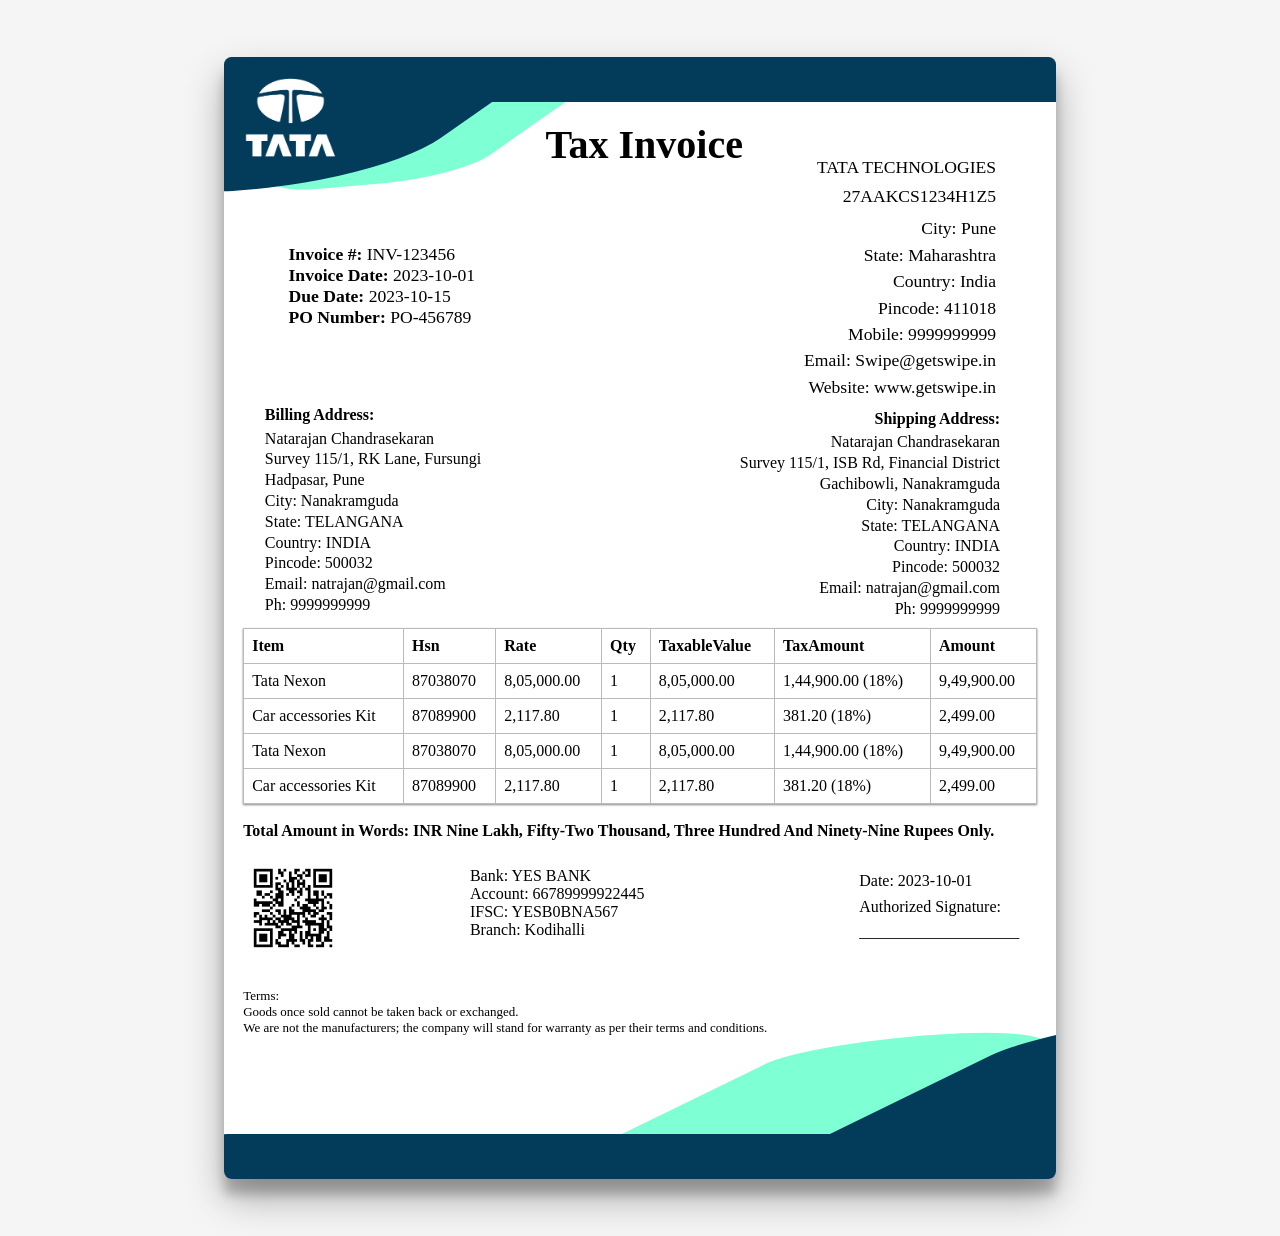
<file: submitted assignments/Kalpana_Waghmare_Invoice/index.html>
<!DOCTYPE html>
<html lang="en">
<head>
  <meta charset="UTF-8">
  <meta name="viewport" content="width=device-width, initial-scale=1.0">
  <title>Invoice Design </title>
  <link rel="stylesheet" href="./css/style.css">
</head>
<body>

  <invoice-component>
    <!-- <div class="invoice-header-logo">
      <img src="./img/tata.jpeg" alt="Logo" />
    </div> -->
  </invoice-component>

  <script src="./js/invoice.js"></script>
</body>
</html>
</file>
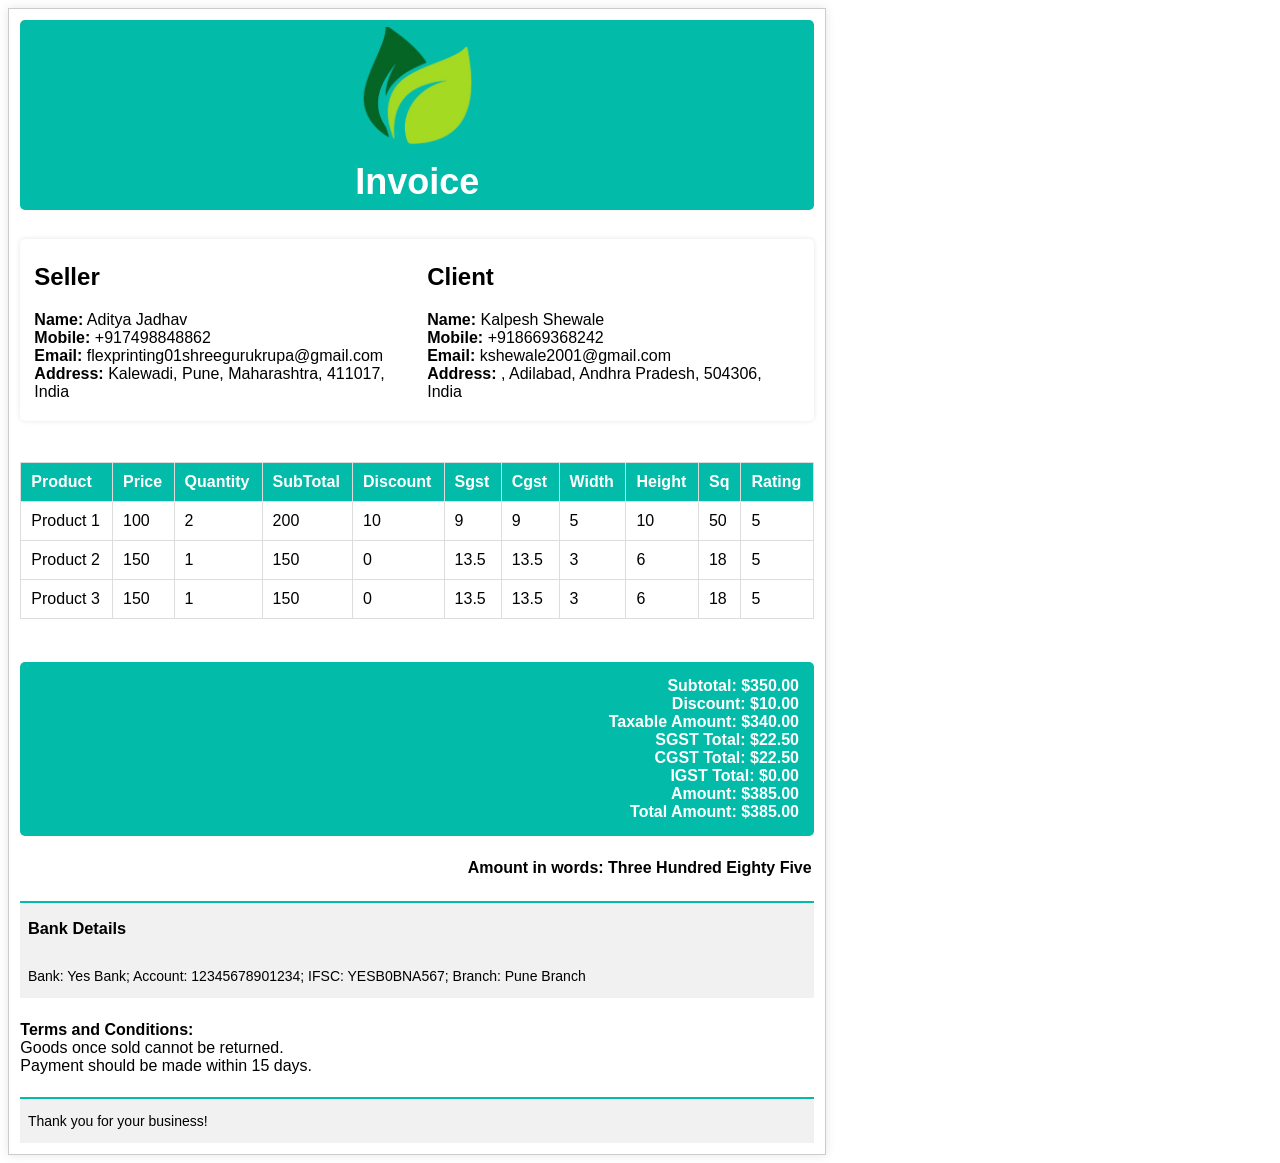
<file: submitted assignments/Mahesh_Bhosle_01/index.html>
<!DOCTYPE html>
<html lang="en">

<head>
    <meta charset="UTF-8">
    <meta name="viewport" content="width=device-width, initial-scale=1.0">
    <title>Document</title>
</head>

<body>
    
        <invoice-component 
        config='{
            "containerClass": "invoice-container",
        "headerClass": "invoice-header",
        "logoClass": "invoice-logo",
        "titleClass": "invoice-title",
        "detailsClass": "invoice-details",
        "sellerInfoClass": "seller-info",
        "clientInfoClass": "client-info",
        "itemsClass": "invoice-items",
        "tableClass": "invoice-table",
        "totalSectionClass": "total-section",
        "footerClass": "invoice-footer",
        "amountInWordsClass": "amount-in-words",
        "footerTextClass": "invoice-footer-text"
        }'
          
            data='{
                "logo": "./invoice-logo-2.png",
                "logoAlt": "Invoice Logo",
                "party": {
                    "name": "Aditya Jadhav",
                    "mobile": "+917498848862",
                    "email": "flexprinting01shreegurukrupa@gmail.com",
                    "address": {
                        "location": "Kalewadi",
                        "city": "Pune",
                        "state": "Maharashtra",
                        "country": "India",
                        "pincode": "411017"
                    }
                },
                "company": {
                    "name": "Kalpesh Shewale",
                    "mobile": "+918669368242",
                    "email": "kshewale2001@gmail.com",
                    "address": {
                        "city": "Adilabad",
                        "state": "Andhra Pradesh",
                        "country": "India",
                        "pincode": "504306"
                    }
                },
                "invoiceNumber": "IN00000659",
                "invoiceDate": "Sep 4, 2024",
                "items": [
                    { 
                        "name": "Product 1", 
                        "price": 100, 
                        "quantity": 2, 
                        "subTotal": 200, 
                        "discount": 10, 
                        "sgst": 9, 
                        "cgst": 9, 
                        "width": 5, 
                        "height": 10, 
                        "sq": 50 ,
                        "rating":5

                    },
                    { 
                        "name": "Product 2", 
                        "price": 150, 
                        "quantity": 1, 
                        "subTotal": 150, 
                        "discount": 0, 
                        "sgst": 13.5, 
                        "cgst": 13.5, 
                        "width": 3, 
                        "height": 6, 
                        "sq": 18 ,
                        "rating":5
                        
                    },
                    { 
                        "name": "Product 3", 
                        "price": 150, 
                        "quantity": 1, 
                        "subTotal": 150, 
                        "discount": 0, 
                        "sgst": 13.5, 
                        "cgst": 13.5, 
                        "width": 3, 
                        "height": 6, 
                        "sq": 18 ,
                        "rating":5
                        
                    }
                ],
                "subTotal": 350,
                "discount": 10,
                "taxableAmount": 340,
                "sgstTotal": 22.5,
                "cgstTotal": 22.5,
                "amount": 385,
                "totalAmount": 385,
                "amountInWords": "Three Hundred Eighty Five",
                "bankDetails": {
                    "bank": "Yes Bank",
                    "account": "12345678901234",
                    "ifsc": "YESB0BNA567",
                    "branch": "Pune Branch"
                },
                "terms": [
                    "Goods once sold cannot be returned.",
                    "Payment should be made within 15 days."
                ]
            }'>
        </invoice-component>
  
</body>
<script src="./script.js"></script>

</html>
</file>
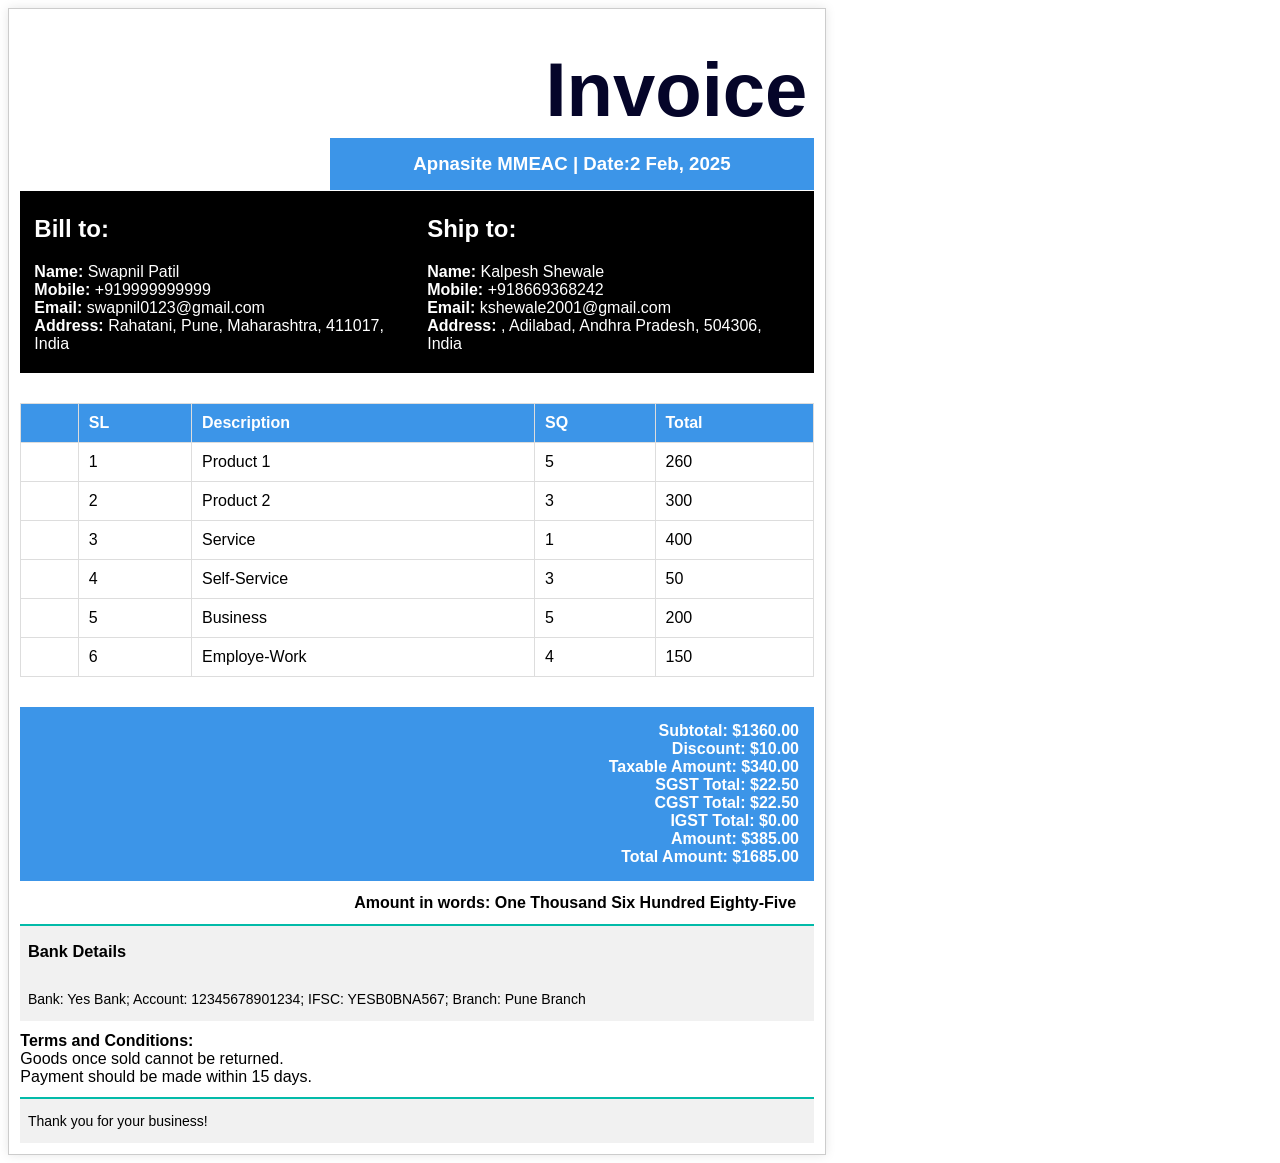
<file: submitted assignments/Swapnil_Patil_invoice/index.html>
<!DOCTYPE html>
<html lang="en">

<head>
    <meta charset="UTF-8">
    <meta name="viewport" content="width=device-width, initial-scale=1.0">
    <title>Invoice</title>
</head>

<body>
    
        <invoice-component 
        config='{
            "containerClass": "invoice-container",
        "headerClass": "invoice-header",
        "logoClass": "invoice-logo",
        "titleClass": "invoice-title",
        "dateClass" : "date-title",
        "detailsClass": "invoice-details",
        "sellerInfoClass": "seller-info",
        "clientInfoClass": "client-info",
        "itemsClass": "invoice-items",
        "tableClass": "invoice-table",
        "totalSectionClass": "total-section",
        "footerClass": "invoice-footer",
        "amountInWordsClass": "amount-in-words",
        "footerTextClass": "invoice-footer-text"
        }'
          
            data='{
                "logo": "./invoice-logo-2.png",
                "logoAlt": "Invoice Logo",
                "party": {
                    "name": "Swapnil Patil",
                    "mobile": "+919999999999",
                    "email": "swapnil0123@gmail.com",
                    "address": {
                        "location": "Rahatani",
                        "city": "Pune",
                        "state": "Maharashtra",
                        "country": "India",
                        "pincode": "411017"
                    }
                },
                "company": {
                    "name": "Kalpesh Shewale",
                    "mobile": "+918669368242",
                    "email": "kshewale2001@gmail.com",
                    "address": {
                        "city": "Adilabad",
                        "state": "Andhra Pradesh",
                        "country": "India",
                        "pincode": "504306"
                    }
                },
                "invoiceNumber": "IN00000659",
                "invoiceDate": "Sep 4, 2024",
                "items": [
                    { 
                        "SL": "1", 
                        "Description":"Product 1 ", 
                        "SQ": 5, 
                        "Total": 260 
                    
                    },
                    { 
                        "SL": "2", 
                        "Description": "Product 2 ", 
                        "SQ": 3, 
                        "Total": 300 
                        
                        
                    },
                    { 
                        "SL": "3", 
                        "Description": "Service", 
                        "SQ": 1, 
                        "Total": 400
                      
                    },

                    { 
                        "SL": "4", 
                        "Description": "Self-Service", 
                        "SQ": 3, 
                        "Total": 50
                      
                    },

                    { 
                        "SL": "5", 
                        "Description": "Business", 
                        "SQ": 5, 
                        "Total": 200
                      
                    },

                    { 
                        "SL": "6", 
                        "Description": "Employe-Work", 
                        "SQ": 4, 
                        "Total": 150
                      
                    }

                    

                ],
                "subTotal": 1360,
                "discount": 10,
                "taxableAmount": 340,
                "sgstTotal": 22.5,
                "cgstTotal": 22.5,
                "amount": 385,
                "totalAmount": 1685,
                "amountInWords": "One Thousand Six Hundred Eighty-Five",
                "bankDetails": {
                    "bank": "Yes Bank",
                    "account": "12345678901234",
                    "ifsc": "YESB0BNA567",
                    "branch": "Pune Branch"
                },
                "terms": [
                    "Goods once sold cannot be returned.",
                    "Payment should be made within 15 days."
                ]
            }'>
        </invoice-component>
  
</body>
<script src="./script.js"></script>

</html>
</file>
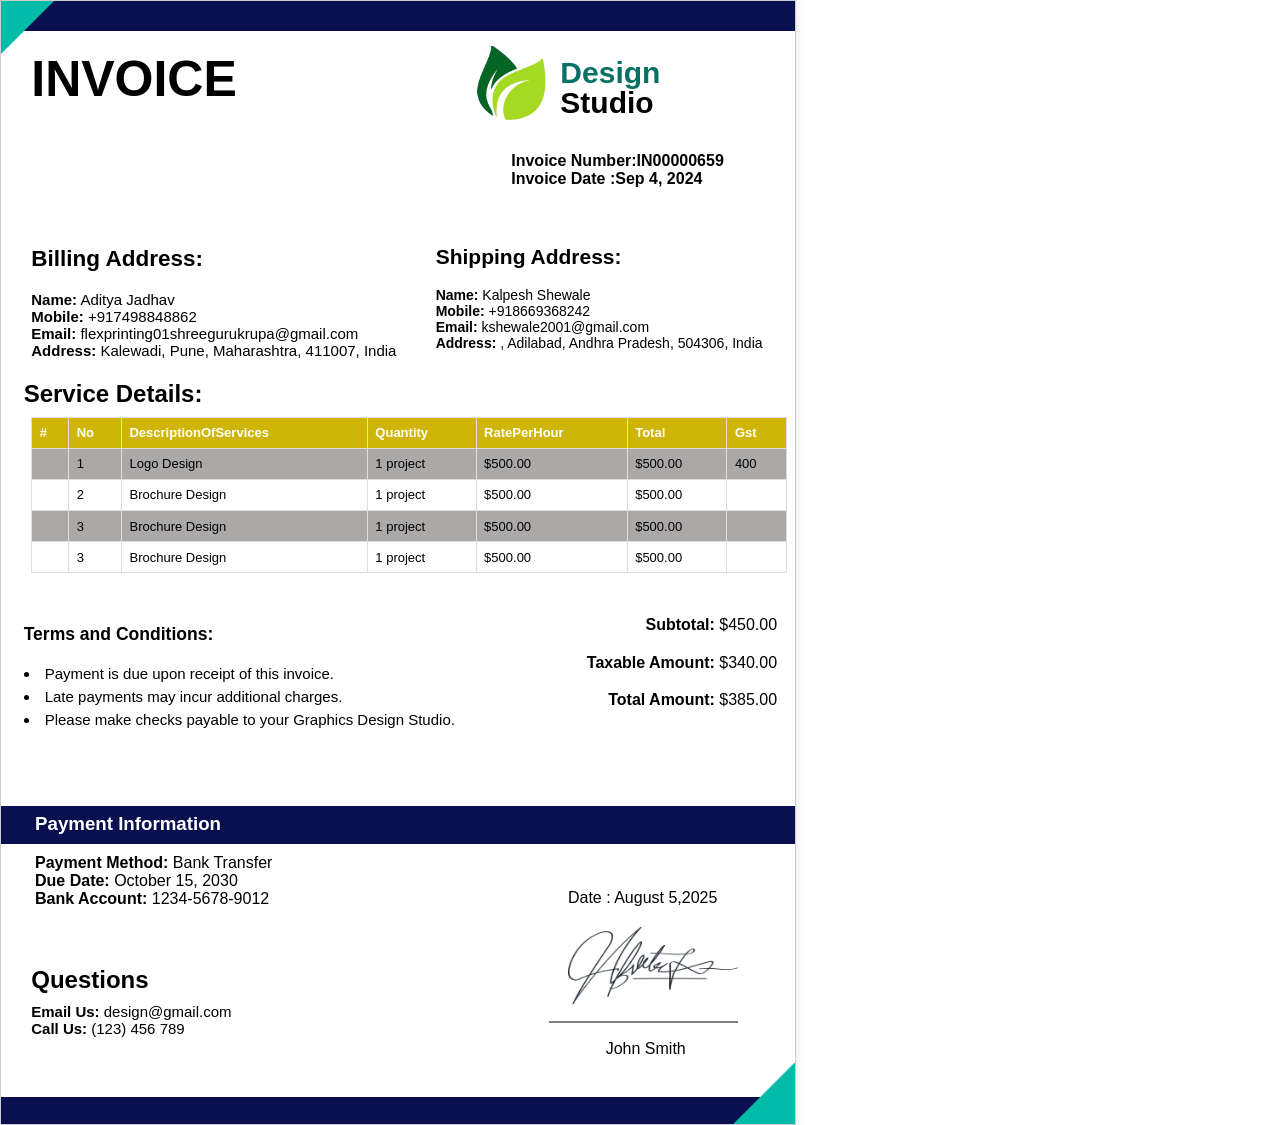
<file: submitted assignments/Vishakha_Deshmukh/index.html>
<!DOCTYPE html>
<html lang="en">

<head>
    <meta charset="UTF-8">
    <meta name="viewport" content="width=device-width, initial-scale=1.0">
    <title>Document</title>
</head>

<body>
    
    
    <invoice-component 
    config='{
        "containerClass": "invoice-container",
        "headerClass": "invoice-header",
        "logoClass": "invoice-logo",
        "titleClass": "invoice-title",
        "detailsClass": "invoice-details",
        "sellerInfoClass": "seller-info",
        "serviceClass": "service-info",
        "itemsClass": "invoice-items",
        "tableClass": "invoice-table",
        "totalSectionClass": "total-section",
        "footerClass": "invoice-footer",
        "amountInWordsClass": "amount-in-words",
        "footerTextClass": "invoice-footer-text",
        "invoiceClass":"invoice-no ",
        "dateClass":"date",
        "signatureClass":"signature",
        "signClass":"sign-logo",
      
    }'
  
    data='{
        "logo": "./invoice-logo-2.png",
        "logoAlt": "Invoice Logo",
        "party": {
            "name": "Aditya Jadhav",
            "mobile": "+917498848862",
            "email": "flexprinting01shreegurukrupa@gmail.com",
            "address": {
                "location": "Kalewadi",
                "city": "Pune",
                "state": "Maharashtra",
                "country": "India",
                "pincode": "411007"
            }
        },
        "company": {
            "name": "Kalpesh Shewale",
            "mobile": "+918669368242",
            "email": "kshewale2001@gmail.com",
            "address": {
                "city": "Adilabad",
                "state": "Andhra Pradesh",
                "country": "India",
                "pincode": "504306"
            }
        },
        "email":"design@gmail.com",
        "no":"(123) 456 789",
        "date":"Date : August 5,2025",
        "signature":"John Smith",
        "sign":"./sign-logo.jpg",
        "signAlt":"Signature",

        "invoiceNumber": "Invoice Number:IN00000659",
        "invoiceDate": "Invoice Date :Sep 4, 2024",
        "items": [
            { 
                "no": "1", 
                "descriptionOfServices": "Logo Design",
                "quantity": "1 project",
                "ratePerHour": "$500.00",
                "total": "$500.00",
                "gst":"400"
            },
            { 
                "no": "2", 
                "descriptionOfServices": "Brochure Design",
                "quantity": "1 project",
                "ratePerHour": "$500.00",
                "total": "$500.00"
            }, { 
                "no": "3", 
                "descriptionOfServices": "Brochure Design",
                "quantity": "1 project",
                "ratePerHour": "$500.00",
                "total": "$500.00"
            },{ 
                "no": "3", 
                "descriptionOfServices": "Brochure Design",
                "quantity": "1 project",
                "ratePerHour": "$500.00",
                "total": "$500.00"
            }
            
        ],
        "subTotal": 450,
        "discount": 10,
        "taxableAmount": 340,
        "sgstTotal": 22.5,
        "cgstTotal": 22.5,
        "amount": 385,
        "totalAmount": 385,
        "amountInWords": "Three Hundred Eighty Five",
        "bankDetails": {
            "paymentMethod": "Bank Transfer",
            "dueDate": "October 15, 2030",
            "bankAccount": "1234-5678-9012"
        },
        "terms": [
            "Payment is due upon receipt of this invoice.",
            "Late payments may incur additional charges.",
            "Please make checks payable to your Graphics Design Studio."
        ]
    }'>
</invoice-component>

  
</body>
<script src="./script.js"></script>

</html>
</file>
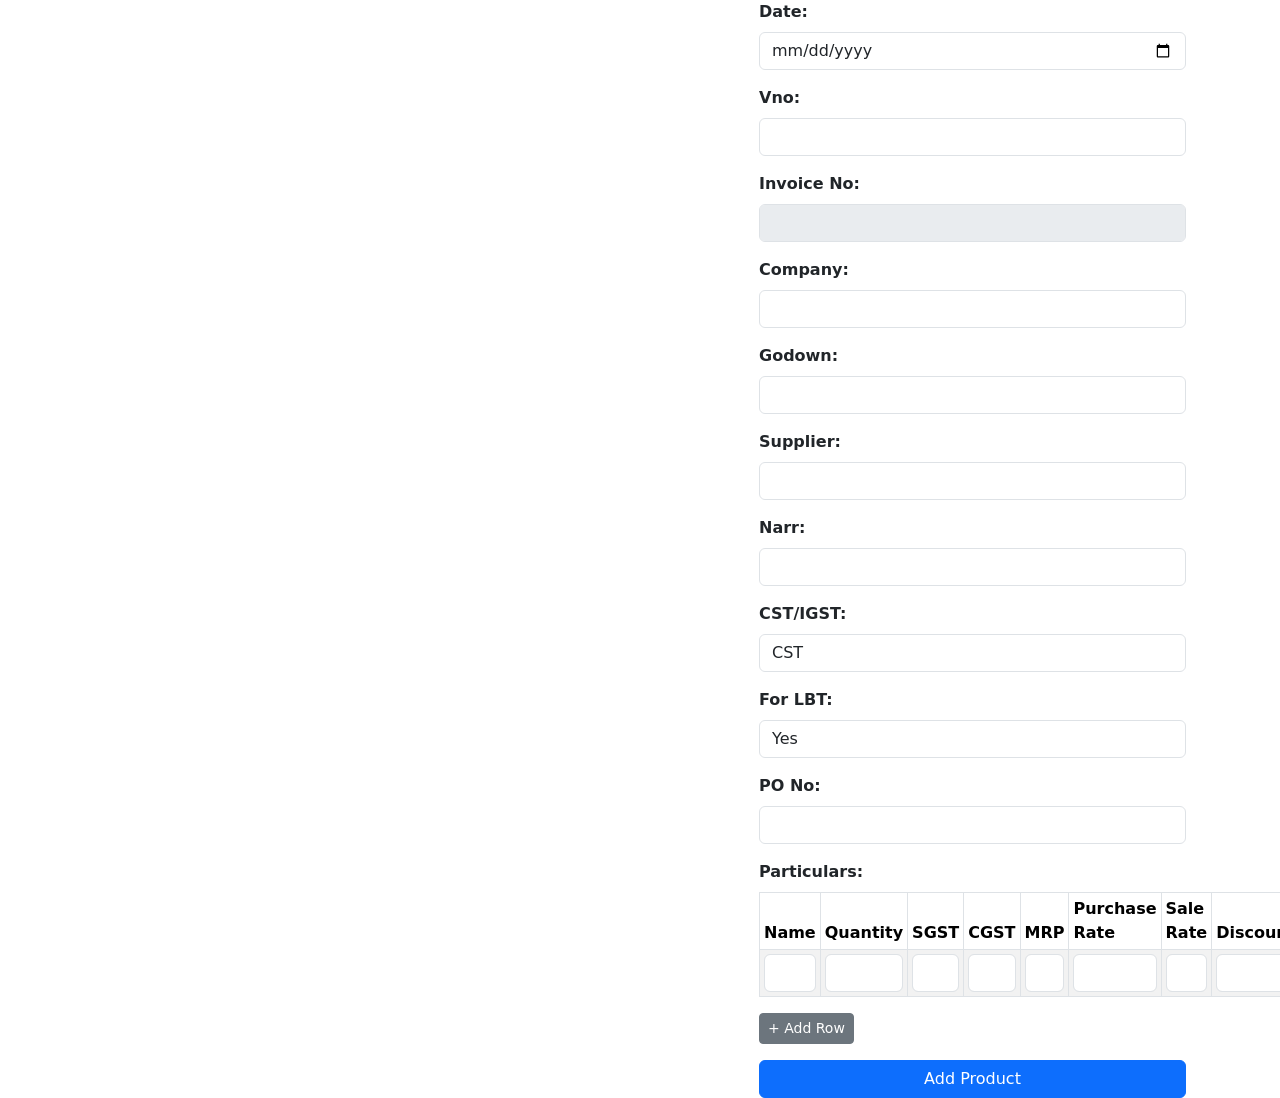
<file: SubmittedAssignments/Sanjeevanee_balure_03/index.html>
<!DOCTYPE html>
<html lang="en">

<head>
  <meta charset="UTF-8">
  <meta name="viewport" content="width=device-width, initial-scale=1.0">
  <title>Invoice Design </title>
  <link href="https://cdn.jsdelivr.net/npm/bootstrap@5.3.0/dist/css/bootstrap.min.css" rel="stylesheet">
  <link rel="stylesheet" href="style.css">
</head>

<body>

     <div class="container">
	 
    <div class="row">
      <div class="col-7 overflow-auto">

        <invoice-component>
		
        </invoice-component>
      </div>
      <div class="col-5">
        <invoice-form-component data='{
  "fields": [
    {"label": "Date:", "type": "date", "name": "invoiceDate", "row": 1},
    {"label": "Vno:", "type": "text", "name": "vno", "row": 1},
    {"label": "Invoice No:", "type": "text", "name": "uid", "row": 1, "disabled": true},
    {
      "label": "Company:",
      "type": "text",
      "name": "company",
      "className": "formly-company",
      "autoComplete": true
    },
<script type="application/json">
    {"label": "Particulars:", "type": "array", "name": "particulars", "row": 2,
      "fields": [
        {"label": "Name", "type": "text", "name": "name"},
        {"label": "Quantity", "type": "number", "name": "quantity"},
        {"label": "GST", "type": "number", "name": "gst"},
        {"label": "MRP", "type": "number", "name": "mrp"},
        {"label": "Sale Rate", "type": "number", "name": "saleRate"},
        {"label": "Discount", "type": "number", "name": "discount"}
      ]
},
    {"label": "Godown:", "type": "text", "name": "config.storageLocationId", "row": 2},
    {"label": "Party:", "type": "text", "name": "Party.name", "row": 3},
    {"label": "Narration:", "type": "text", "name": "remark", "row": 3},
    {"label": "PO No:", "type": "text", "name": "purchaseOrderNo", "row": 4, "required": true}
  ]
}'>
	
        </invoice-form-component>
      </div>
    </div>
  </div>

  <script src="script.js"></script>
  <script>
    document.querySelector('invoice-form-component').addEventListener('submit', (event) => {
      console.log('Form Data:', event.detail);
      const invoiceData = {
        companyName: event.data.Company.name,
      };

      // Update the invoice-component's data attribute
      const invoiceComponent = document.querySelector('invoice-component');
      invoiceComponent.setAttribute('data', JSON.stringify(invoiceData));
    });


  </script>
</body>

</html>
</file>
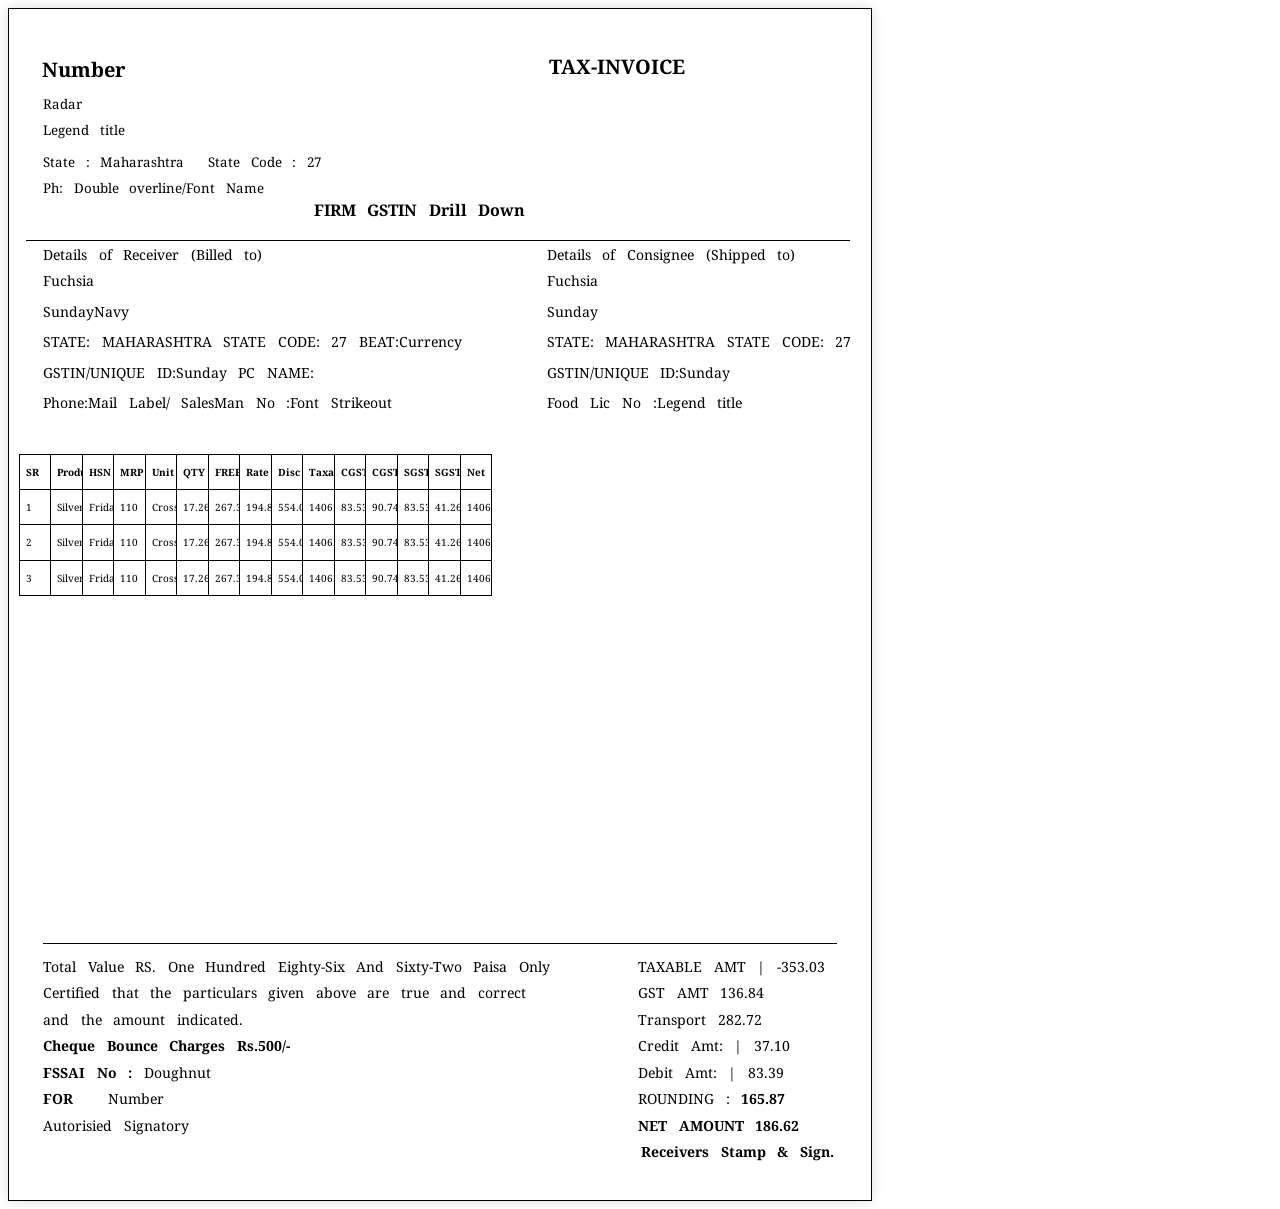
<file: SubmittedAssignments/TS-view-invoice-format-1/index.html>
<!DOCTYPE html>
<html lang="en">

<head>
    <meta charset="UTF-8">
    <meta name="viewport" content="width=device-width, initial-scale=1.0">
    <title>Document</title>
    <link rel="stylesheet" href="./style.css">
    <link href="https://fonts.googleapis.com/css2?family=Noto+Serif:ital,wght@0,100..900;1,100..900&display=swap" rel="stylesheet">
</head>

<body>
    
        <invoice-component 
        config='{
        "containerClass": "invoice-container",
        "headerClass":"invoice-header",
        "titleClass":"invoice-title",
        "DataClass":"data-type",
        "invoiceDetailsClass":"invoice-details",
        "dataInfoClass":"invoice-data-info",
        "stateWrapperClass": "state-wrapper",
        "gstClass":"first-gst",
        "dashlineClass":"dash-line",
        "receiverBlockClass": "receiver-block",
        "consigneeBlockClass": "consignee-block",
        "sectionHeaderClass": "section-header",
        "sectionBodyClass": "section-body",
        "labelClass": "field-label",
        "valueClass": "field-value",
        "itemsClass": "invoice-items",
        "tableClass": "invoice-table",
        "footerClass":"invoice-footer",
        "lineClass":"line",
        "footerWrapperClass":  "invoice-footer",
        "footerLeftClass": "footer-left",
        "footerRightClass": "footer-right"
        

        }'
          
            data='{
               "Title":"TAX-INVOICE" ,
               "Data":"Number",
               "invoiceNumber":"Fuchs3671",
               "invoiceDate":"19/02/2025  13:55:50",
                "poNumber":"Single overline",
                "licNo":"Doughnut",
                "dataInfo":{
                "info":"Radar",
                "title":"Legend title",
                "state":"Maharashtra","stateCode":"27",
                "ph":"Double overline/Font Name"
                },
                "FirstGst":"Drill Down",
                "receiver": {
            "name": "Fuchsia",
            "firm": "SundayNavy",
            "state": "MAHARASHTRA",
            "stateCode": "27",
            "beat": "Currency",
            "gstin": "Sunday",
            "phone": "Mail Label/",
            "pcName": "",
            "salesMan": "Font Strikeout"
        },
        "consignee": {
            "name": "Fuchsia",
            "firm": "Sunday",
            "state": "MAHARASHTRA",
            "stateCode": "27",
            "gstin": "Sunday",
            "foodLicNo": "Legend title"
        },
        "items":[
            { "SR":"1","Product Name":"Silver","HSN":"Friday","MRP":"110","Unit":"Cross","QTY":"17.26","FREE":"267.31","Rate":"194.85","Disc Amt":"554.06","Taxabble Amt":"14062.94","CGST":{"%":"83.53","Amount":"90.74"},"SGST":{"%":"83.53","Amount":"41.26"},"Net Amt":"14062.9"},
            { "SR":"2","Product Name":"Silver","HSN":"Friday","MRP":"110","Unit":"Cross","QTY":"17.26","FREE":"267.31","Rate":"194.85","Disc Amt":"554.06","Taxabble Amt":"14062.94","CGST":{"%":"83.53","Amount":"90.74"},"SGST":{"%":"83.53","Amount":"41.26"},"Net Amt":"14062.9"},
            {"SR":"3","Product Name":"Silver","HSN":"Friday","MRP":"110","Unit":"Cross","QTY":"17.26","FREE":"267.31","Rate":"194.85","Disc Amt":"554.06","Taxabble Amt":"14062.94","CGST":{"%":"83.53","Amount":"90.74"},"SGST":{"%":"83.53","Amount":"41.26"},"Net Amt":"14062.9"}
        ],
        "footer": {
            "totalInWords": "One Hundred Eighty-Six And Sixty-Two Paisa Only",
            "certifiedText": "Certified that the particulars given above are true and correct and the amount indicated.",
            "chequeBounce": "Cheque Bounce Charges Rs.500/-",
            "fssaiNo": "Doughnut",
            "for": "Number",
            "signLeft": "Autorisied Signatory",
            "signRight": "Receivers Stamp & Sign.",
            "summary": {
                 "taxableAmount": "-353.03",
                  "gstAmount": "136.84",
                 "transport": "282.72",
                 "creditAmt": "37.10",
                 "debitAmt": "83.39",
                "rounding": "165.87",
                "netAmount": "186.62"
            }
         }
    }'>
        </invoice-component>
  
</body>
<script src="./script.js"></script>

</html>
</file>
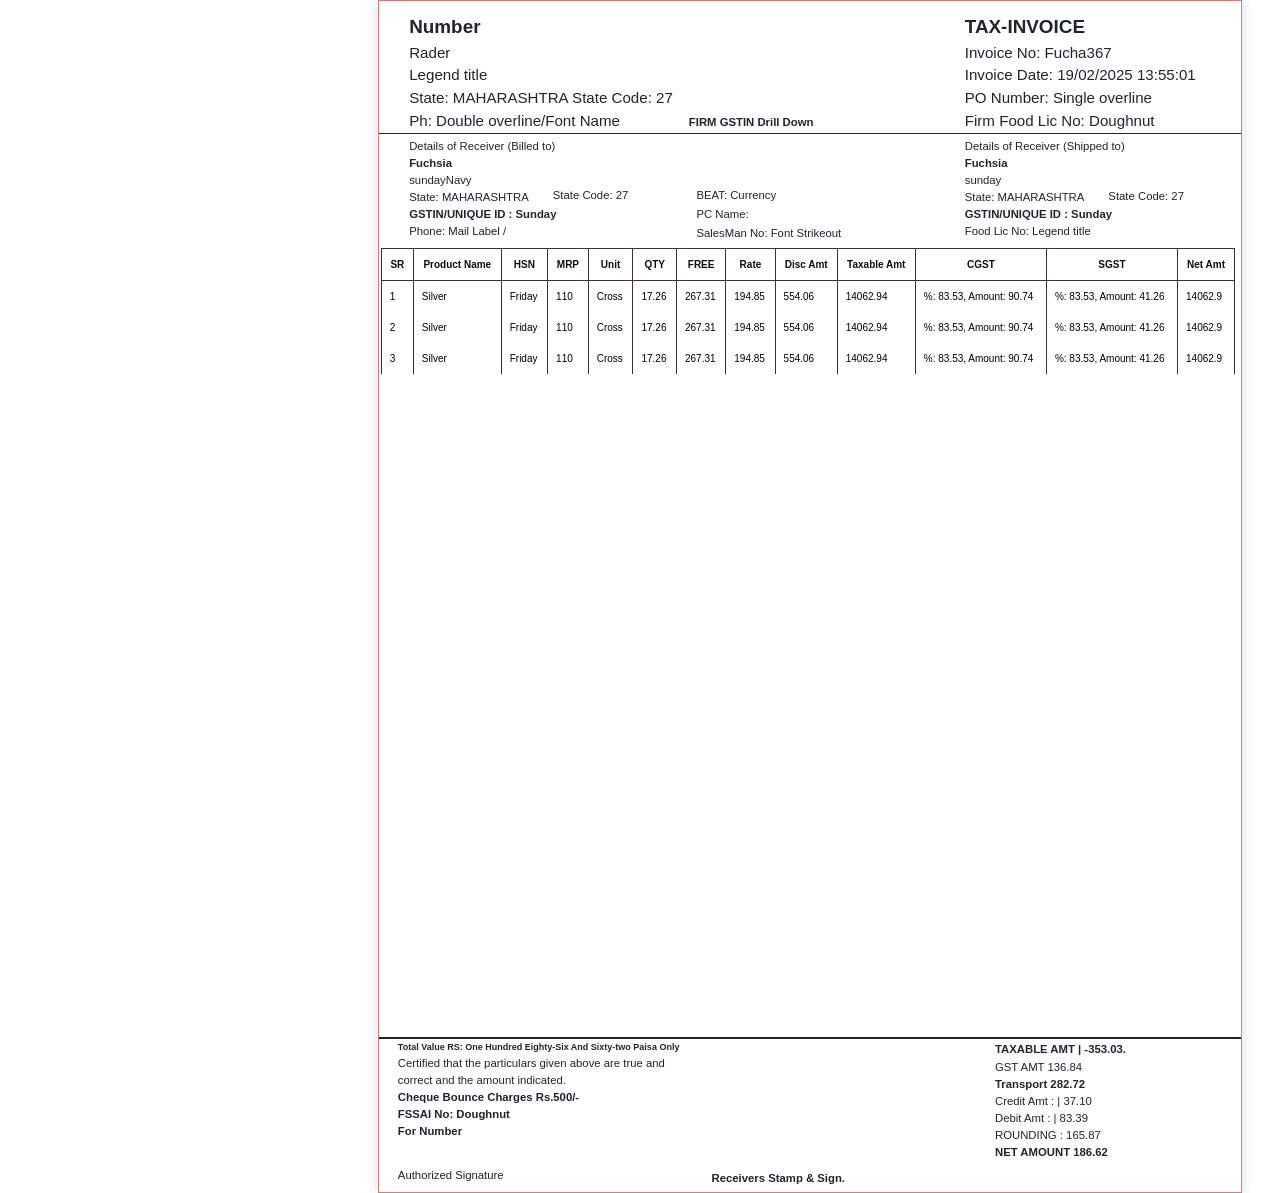
<file: SubmittedAssignments/view-invoice-format2/index.html>
<!DOCTYPE html>
<html lang="en">
<head>
    <meta charset="UTF-8">
    <meta name="viewport" content="width=device-width, initial-scale=1.0">
    <title>Invoice Page</title>
    <link href="https://cdn.jsdelivr.net/npm/bootstrap@5.3.0/dist/css/bootstrap.min.css" rel="stylesheet">
    <link rel="stylesheet" href="./css/style.css">
</head>
<body>
   
    <invoice-component
        config='{
              "containerClass": "invoice-container",
              "backgroundClass": "invoice-background",
              "rec1Class": "rect-top",
              "rec2Class": "rect-bottom",
              "taxDetailsClass": "tax-details",
              "contentClass": "invoice-content",
              "taxHeaderClass": "tax-header",
              "customerDetailsClass":"customer-details",
              "customerHeaderClass":"customer-header",
              "billingDetailsClass":"billing-details",
              "shippingDetailsClass":"shipping-details",
              "tableClass": "content-table",
              "tableHeaderClass": "content-header",
              "totalClass":"total",
              "amountDetailsClass":"amount-details",
              "footerClass": "invoice-footer"

            }'
             data ='{
                "taxDetails": {
                  "invoiceNo": "Fucha367",
                 "invoiceDate": "19/02/2025 13:55:01",
                 "pONumber": "Single overline",
                 "firmFoodLicNo": "Doughnut"
               },
               "customerDetails":{
                "heading":"Rader",
                "subHeading":"Legend title",
                "state":"MAHARASHTRA",
                "stateCode":"27",
                "ph":"Double overline/Font Name",
                "firmGstIn":"Drill Down"
               },
               "billingDetails":{
                "heading":"Details of Receiver (Billed to)",
                "subHeading":"Fuchsia",
                "description":"sundayNavy",
                "state":"MAHARASHTRA",
                "stateCode":"27",
                "beat":"Currency",
                "gstInUniqueId":"Sunday",
                "pcName":"",
                "phone":"Mail Label /",
                "salesManNo":"Font Strikeout"
               },
               "shippingDetails":{
                "heading":"Details of Receiver (Shipped to)",
                "subHeading":"Fuchsia",
                "description":"sunday",
                "state":"MAHARASHTRA",
                "stateCode":"27",
                "gstInUniqueId":"Sunday",
                "foodLicNo":"Legend title"
               },
               "particulars": [
                  { "SR":"1","Product Name":"Silver","HSN":"Friday","MRP":"110","Unit":"Cross","QTY":"17.26","FREE":"267.31","Rate":"194.85","Disc Amt":"554.06","Taxable Amt":"14062.94","CGST":{"%":"83.53","Amount":"90.74"},"SGST":{"%":"83.53","Amount":"41.26"},"Net Amt":"14062.9"},
                  { "SR":"2","Product Name":"Silver","HSN":"Friday","MRP":"110","Unit":"Cross","QTY":"17.26","FREE":"267.31","Rate":"194.85","Disc Amt":"554.06","Taxable Amt":"14062.94","CGST":{"%":"83.53","Amount":"90.74"},"SGST":{"%":"83.53","Amount":"41.26"},"Net Amt":"14062.9"},
                  {"SR":"3","Product Name":"Silver","HSN":"Friday","MRP":"110","Unit":"Cross","QTY":"17.26","FREE":"267.31","Rate":"194.85","Disc Amt":"554.06","Taxable Amt":"14062.94","CGST":{"%":"83.53","Amount":"90.74"},"SGST":{"%":"83.53","Amount":"41.26"},"Net Amt":"14062.9"}            
                ],
                "total":{
                  "totalValueRS":"One Hundred Eighty-Six And Sixty-two Paisa Only",
                  "description":"Certified that the particulars given above are true and correct and the amount indicated.",
                  "subHeading":"Cheque Bounce Charges Rs.500/-",
                  "fssaiNo":"Doughnut",
                  "for":"Number",
                  "sign":""
                },
                "amountDetails":{
                  "taxableAmt":"-353.03.",
                  "gstAmt":"136.84",
                  "transport":"282.72",
                  "creditAmt":"37.10",
                  "debitAmt":"83.39",
                  "rounding":"165.87",
                  "netAmount":"186.62"
                }
                
              }'>
    
    </invoice-component>
    

  
  
    
    
    <script src="./script.js"></script>
</body>
</html>
</file>
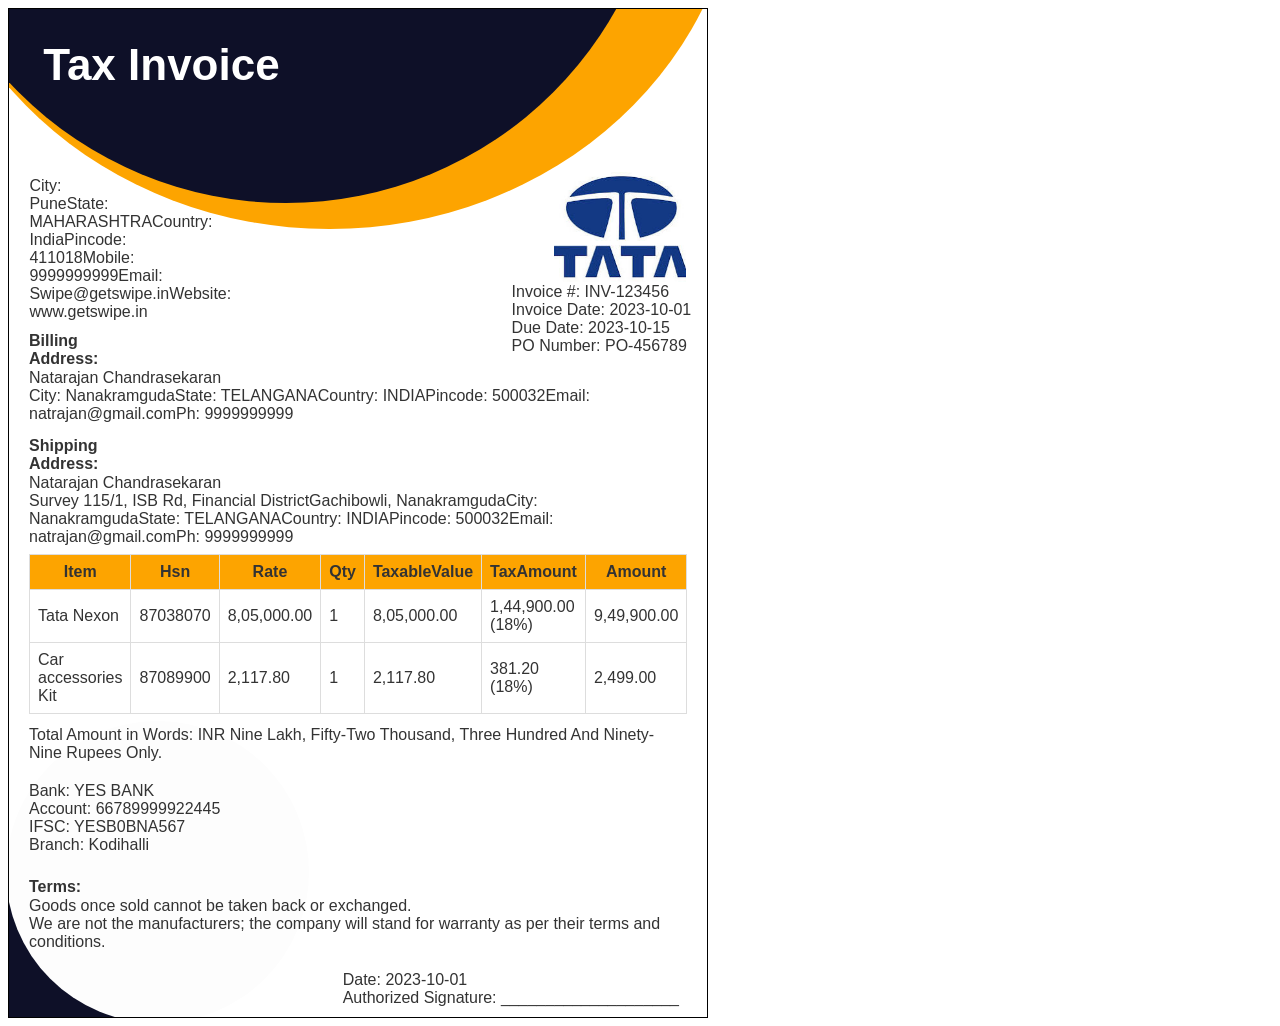
<file: submitted assignments/Sanket_Jadhav_09/invoice/index.html>
<!DOCTYPE html>
<html lang="en">
<head>
  <meta charset="UTF-8">
  <meta name="viewport" content="width=device-width, initial-scale=1.0">
  <title>Invoice Design </title>
  <link rel="stylesheet" href="style.css">
</head>
<body>

  <invoice-component>
    <!-- <div class="invoice-header-logo">
      <img src="./img/tata.jpeg" alt="Logo" />
    </div> -->
  </invoice-component>

  <script src="invoice.js"></script>
</body>
</html>
</file>
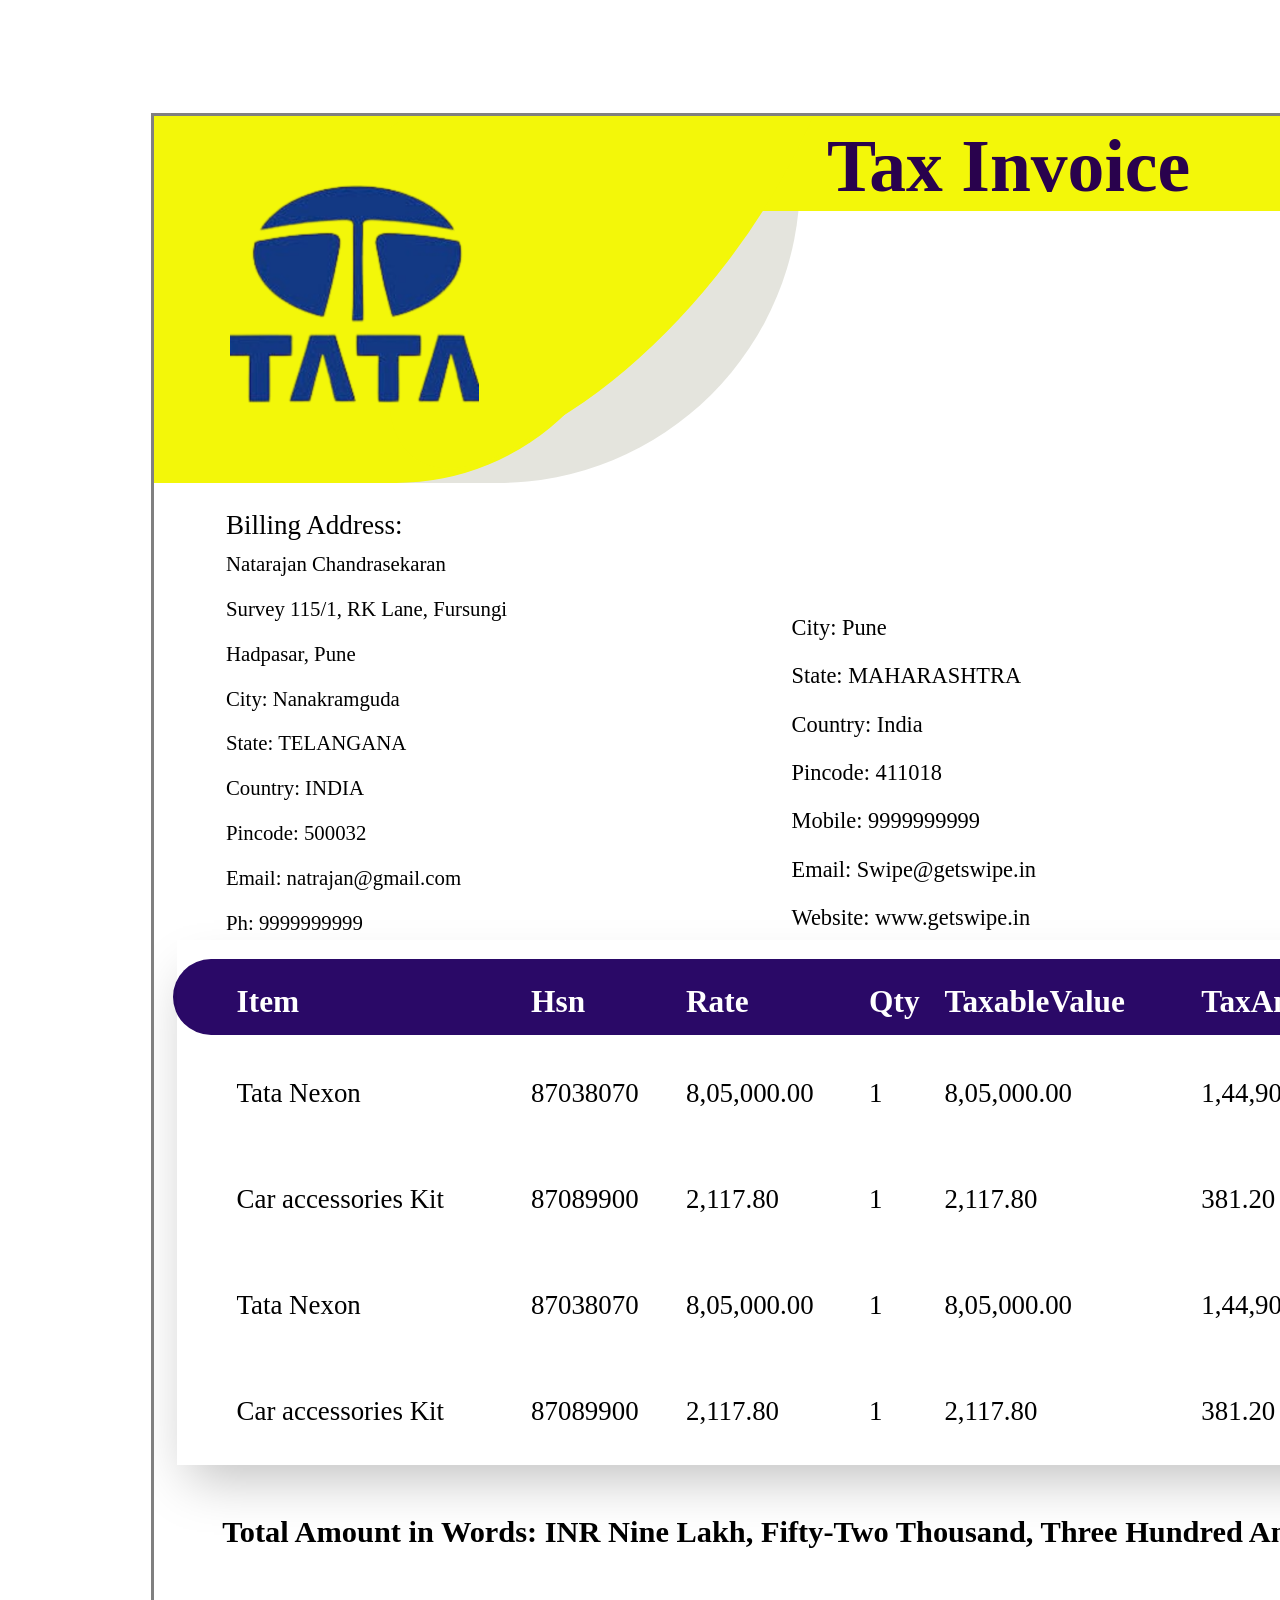
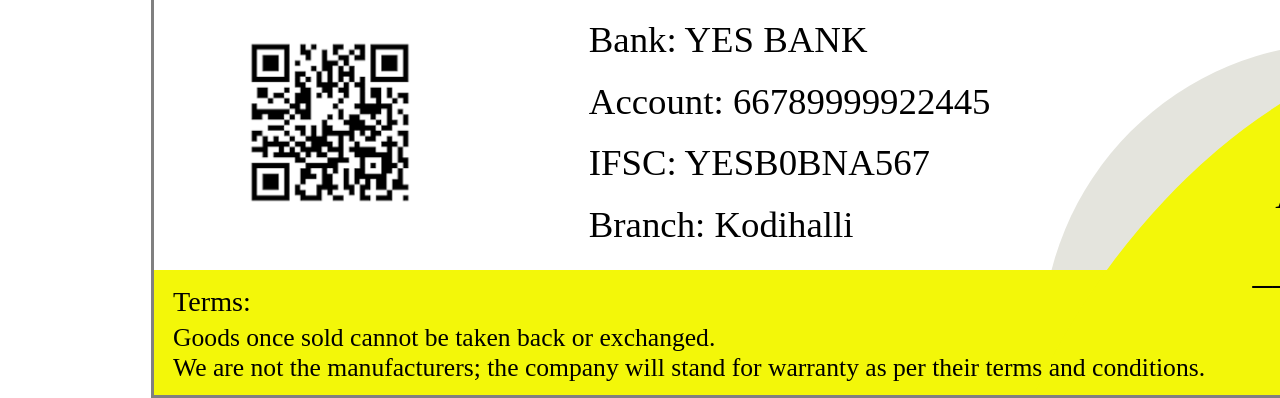
<file: submitted assignments/preview.html>
<!DOCTYPE html>
<html lang="en">
<head>
  <meta charset="UTF-8">
  <meta name="viewport" content="width=device-width, initial-scale=1.0">
  <title>Invoice Design </title>
  <link rel="stylesheet" href="./css/style.css">
</head>
<body>

  <invoice-component>
    <!-- <div class="invoice-header-logo">
      <img src="./img/tata.jpeg" alt="Logo" />
    </div> -->
  </invoice-component>

  <script src="./js/invoice_component.js"></script>
</body>
</html>
</file>
<file: submitted assignments/Kalpana_Waghmare_Invoice/css/style.css>
body {
  background-color: #f5f5f5;
  display: flex;
  justify-content: center;
  align-items: center;
  height: 100%;
  margin: 15mm;
}

.invoice-wrapper {
  width: 210mm;
  height: 297mm;
  background-color: #ffffff;
  border-radius: 2mm;
  overflow: hidden;
  position: relative;
  padding: 0 5mm;
  box-shadow: 0 19px 38px rgba(0, 0, 0, 0.3), 0 15px 12px rgba(0, 0, 0, 0.22);
}

.invoice-background {
  position: absolute;
  width: 210mm;
  height: 297mm;
}

.rect-top-1 {
  position: absolute;
  height: 28mm;
  width: 46mm;
  top: 7mm; /* Slightly adjusted for better positioning */
  left: 25mm; /* Centered more towards the middle */
  border-radius: 10mm;
  background-color: aquamarine;
  transform: rotate(145deg) skew(60deg); /* Refined angles for smoother appearance */
}

.rect-top-2 {
  position: absolute;
  height: 12mm;
  width: 186mm;
  top: 0mm; /* Slightly lowered to align with top design */
  left: 40mm; /* Adjusted for better flow */
  background-color: #033b5b;
  border-radius: 6mm; /* Smoothened edges */
}

.rect-top-3 {
  position: absolute;
  height: 50mm;
  width: 90mm;
  top: -15mm; /* Adjusted for better balance */
  left: -20mm; /* Repositioned for better alignment */
  border-radius: 65mm;
  background-color: #033b5b;
  transform: rotate(145deg) skew(55deg); /* Refined angles */
}


.rect-bottom-1 {
  position: absolute;
  height: 28mm;
  width: 70mm;
  top: 260mm;
  left: 120mm;
  border-radius: 65mm;
  background-color: aquamarine;
  transform: rotate(154deg) skew(67deg);
}

.rect-bottom-2 {
  position: absolute;
  height: 12mm;
  width: 186mm;
  top: 285mm; /* Slightly lowered to align with top design */
  left: -10mm; /* Adjusted for better flow */
  background-color: #033b5b;
  border-radius: 6mm; /* Smoothened edges */
}

.rect-bottom-3 {
  position: absolute;
  height: 50mm;
  width: 115mm;
  top: 250mm; /* Adjusted for better balance */
  left: 175mm; /* Repositioned for better alignment */
  border-radius: 65mm;
  background-color: #033b5b;
  transform: rotate(154deg) skew(67deg);
}

.invoice-content {
  position: absolute;
  height: 297mm;
  width: 210mm;
}

.invoice-header {
  display: flex;
  flex-direction: row;
  flex-wrap: nowrap;
  align-items: flex-start;
  gap: 37mm;
  padding: 0;
}

.invoice-header .invoice-header-logo {
  width: 25mm;
  position: relative;
  top: -22mm;
  left: 0mm;
}


.invoice-header-logo img {
  height: 100%;
  width: 100%;
}

.invoice-title {
  display: flex;
  flex-wrap: nowrap;
  flex-direction: row;
  justify-content: space-evenly;
  position: relative;
  width: max-content;
  font-size: 30pt;
  font-family: 'Times New Roman', Times, serif;
  right: -80mm;
  top: 10mm;
}
.org-name,.org-gst-no{
  position: relative;
  text-align: right;
  text-transform: uppercase;
  font-size: 13.2pt;
  margin-bottom: 2mm;
}
.org-address{
  position: relative;
  font-size: 13.2pt;
  text-align: right;
  line-height: 0.5;
}
.invoice-details {
  text-align: justify;
  position: relative;
  right: 50mm;
  font-size: 13.2pt;
  bottom: -23mm;
}
.margin-bottom {
  margin-bottom: 20px; /* Adjust the value as needed */
}


.customer-details-section {
  display: flex;
  align-items: center;
  justify-content: space-evenly;
  line-height: 0.3;
}

.billing-address-section {
  position: relative;
  left: -16mm;
  width: 32%;
}

.shipping-address-section {
  position: relative;
  right: -13mm;
  padding: 1mm;
  text-align: end;
  top: 1mm;
  width: 36%;
}

.items-section {
  margin-bottom: 20px;
  position: relative;
  top: 0mm;
}

.content-table {
  width: 100%;
  border-collapse: collapse;
  box-shadow: 0 1px 2px rgba(0, 0, 0, 0.3), 0 1px 2px rgba(0, 0, 0, 0.22);
  margin-bottom: 5mm;
}
.content-table th, .content-table td {
  border: 1px solid #bbbbbb;
  padding: 8px;
  text-align: left;
}
.content-header {
  background-color: #f2f2f2;
}
.total-amount {
  font-weight: bold;
}
.bank-details{
  position: relative;
  left: 60mm;
  top: 7mm;
  width: max-content;
  align-items: center;
}
.terms{
  position: relative;
  top: 20mm;
  width: max-content;
  font-size: small;
}
.invoice-footer {
  position: relative;
  top: -27mm;
}
.invoice-footer div {
  position: relative;
  left: 163mm;
  top: -25mm;
  width: 70mm;
  line-height: 1.6;
}
</file>
<file: SubmittedAssignments/Sanjeevanee_balure_03/style.css>
.invoice-wrapper {
    width: 210mm;
    padding: 15pt;
    font-family: Arial, sans-serif;
    color: #333;
    border: 0.75pt solid black;
    position: relative;
    overflow: hidden;
    height: 297mm;
	font-size: 15px;
}

.invoice-background {
    position: absolute;
}
.cir-top-1 {
	height: 150px;
    width: 150px;
    margin-top: 124px;
    margin-left: 12px;
    border-radius: 50%; 
	border: 3px solid #ed8509;
}

.dot-top-1 {
   top: 64mm;
    left: 188mm;
    position: absolute;
    width: 2mm;
    height: 2mm;
    background-color: orange;
    border-radius: 13mm;
}
.dot-top-2 {
   top: 64mm;
    left: 179mm;
    position: absolute;
    width: 2mm;
    height: 2mm;
    background-color: orange;
    border-radius: 13mm;
}
.dot-top-3 {
   top: 64mm;
    left: 170mm;
    position: absolute;
    width: 2mm;
    height: 2mm;
    background-color: orange;
    border-radius: 13mm;
}
.dot-top-4 {
   top: 55mm;
    left: 188mm;
    position: absolute;
    width: 2mm;
    height: 2mm;
    background-color: orange;
    border-radius: 13mm;
}
.dot-top-5 {
   top: 55mm;
    left: 179mm;
    position: absolute;
    width: 2mm;
    height: 2mm;
    background-color: orange;
    border-radius: 13mm;
}
.dot-top-6 {
   top: 55mm;
    left: 170mm;
    position: absolute;
    width: 2mm;
    height: 2mm;
    background-color: orange;
    border-radius: 13mm;
}
.dot-top-7 {
   top: 46mm;
    left: 188mm;
    position: absolute;
    width: 2mm;
    height: 2mm;
    background-color: orange;
    border-radius: 13mm;
}
.dot-top-8 {
   top: 46mm;
    left: 179mm;
    position: absolute;
    width: 2mm;
    height: 2mm;
    background-color: orange;
    border-radius: 13mm;
}
.dot-top-9 {
   top: 46mm;
    left: 170mm;
    position: absolute;
    width: 2mm;
    height: 2mm;
    background-color: orange;
    border-radius: 13mm;
}
.rect-top-0 {
   right: -63mm;
    width: 151mm;
    height: 18mm;
    top: 21mm;
    background: lightgray;
    transform: skewX(158deg);
    rotate: 0deg;
    position: absolute;
    z-index: 0;
}
.rect-top-1 {
	height: 0px;
    width: 150px;
    margin-top: 124px;
    margin-left: 12px;
	border: 3px solid #ed8509;
}
.rect-top-2 {
    height: 0px;
    width: 149px;
    margin-top: -76px;
    margin-left: 14px;
    transform: rotate(-55deg);
    border: 2px solid #ed8509;
}
.rect-top-3 {
    height: 0px;
    width: 143px;
    margin-top: 10px;
    margin-left: 33px;
    transform: rotate(-55deg);
    border: 2px solid #ed8509;
}
.rect-top-4 {
    height: 0px;
    width: 124px;
    margin-top: 7px;
    margin-left: 59px;
    transform: rotate(-55deg);
    border: 2px solid #ed8509;
}
.rect-top-5 {
    height: 0px;
    width: 81px;
    margin-top: 8px;
    margin-left: 97px;
    transform: rotate(-55deg);
    border: 2px solid #ed8509;
}
.rect-top-6 {
    left: -116mm;
    width: 355mm;
    height: 122mm;
    top: -174mm;
    background: rgb(48, 64, 126);
    transform: skewX(173deg);
    rotate: 125deg;
    position: absolute;
    z-index: 0;
}
.rect-bottom-7 {
	height: 40px;
    width: 624px;
    margin-top: 826px;
    margin-left: 154px;
    background: rgb(48, 64, 126);
}
.rect-bottom-8 {
    left: -191mm;
    width: 228mm;
    height: 28mm;
    top: 264mm;
    background: linear-gradient(135deg, orange 25%, transparent 25%) -50px 0, linear-gradient(-135deg, orange 25%, transparent 25%) -50px 0, linear-gradient(45deg, orange 25%, transparent 25%), linear-gradient(-45deg, orange 25%, transparent 25%);
    background-size: 32px 30px;
    position: absolute;
	rotate: 182deg;
}

.rect-bottom-9{
    height: 1px;
    width: 700px;
    margin-top: -382px;
    background-color: black;
    margin-left: 29px;
}
.invoice-content {
    position: absolute;
    top: 0;
    bottom: 0;
    left: 0;
    right: 0;
}

.invoice-title {
   text-align: center;
    font-size: 64pt;
    font-weight: bold;
    margin-right: 70mm;
    margin-top: 60px;
    color: #2e2164d6;
	text-shadow: 2px -1px 0px white;
}
.invoice-text {
	border: 10px solid #ed8509;
	
}

.bordered-text {
  border: 2px solid red; /* Adjust thickness and color as needed */
  padding: 5px; /* Add some space inside the border */
}

.invoice-header {
    display: flex;
    justify-content: space-between;
    width: 100%;
    font-size: 10pt;
    flex-wrap: wrap;
    position: relative;
}

.invoice-header .invoice-header-logo {
    height: 19mm;
    margin-left: 172mm;
    width: auto;
    margin-top: -157px;
}

.invoice-details {
    font-weight: bold;
    margin-left: 72px;
    width: 40%;
    margin-top: 69px;
}

.invoice-company-details {
    width: 100%;
    margin-top: 4mm;
    padding: 5mm;
}

.org-name {
    font-size: 20pt;
    font-weight: bold;
}

.content-table {
    width: 100%;
    border-collapse: collapse;
	left: -14px;
}

.content-table th {
    padding: 6pt;
    position: relative;
    background-color: rgb(253, 164, 0);
}

.content-table td {
    padding: 6pt;
    position: relative;
}

.content-header {
    margin: 3.75pt 0;
    position: absolute;
    width: 10mm;
    top: 10mm;
    left: -20mm;
}

.right-align {
    text-align: right;
    position: absolute;
}

.total-amount {
    padding: 2mm 5mm;
	font-size: xxx-large;
	margin-left: 39px;
}

.invoice-footer {
    padding: 0 5mm;
    text-align: right;
	margin-top: 111px;
    font-size: 17px;
}
.bank-details {
    font-size: 20px;
    margin-top: 21px;
}
.terms.primary {
    margin-top: -232px;
    margin-left: 581px;
    font-size: 40px;
}
.bank-details {
    padding: 2mm 5mm;
}

.billing-address-section .details-header {
    font-weight: bold;
}

.party-billing-address {
    position: absolute;
    color: black;
    left: 0mm;
    top: 153mm;
}

.shipping-address-section .details-header {
    font-weight: bold;
}

.party-shipping-address {
    position: absolute;
    color: black;
    left: 116mm;
    top: 154mm;
}

.qr {
    width: 25mm;
    height: 25mm;
    position: absolute;
    top: 59mm;
    left: 11mm;
}
img.loc {
	height: 9mm;
    margin: 22mm;
    margin-left: 480px;
    margin-top: -58px;
    display: flex;
    justify-content: space-between;
}
img.phone {
	height: 9mm;
    margin: 22mm;
    margin-left: 614px;
    margin-top: -113px;
    display: flex;
    justify-content: space-between;
}
.invoice-header .invoice-header-phone {
	height: 10mm;
    margin-left: 125mm;
    width: auto;
    margin-top: -59px;
}

/* Form Style */
form {
    display: flex;
    flex-direction: column;
    gap: 1rem;
    width: 300px;
}

label {
    font-weight: bold;
}

input {
    padding: 0.5rem;
    border: 1px solid #ccc;
    border-radius: 4px;
}

button {
    padding: 0.5rem;
    border: none;
    background-color: #007bff;
    color: white;
    border-radius: 4px;
    cursor: pointer;
}

button:hover {
    background-color: #0056b3;
}

/* Customer */
.customer-details-section {
    width: 100%;
    padding: 5mm;
    display: flex;
	margin-top: -119px;
}

.items {
    padding: 0 13mm 2mm;
}
.org.address {
	margin-top: -93px;
}
.org-address {
	margin-top: -36px;
    font-weight: bold;
    font-size: 24px;
    margin-left: 632px;
}
.org-name {
    margin-top: -399px;
    margin-left: 506px;
}
.customer-details-section.flex-row.gap-16 {
	margin-top: -99px;
}
.shipping-address-section {
	margin-top: -53px;
    margin-left: -258px;
}
.billing-address-section {
	margin-top: -50px;
    margin-left: -257px;
}


.zigzag {
  width: 100%;
  height: 20px;
  background: repeating-linear-gradient(
    135deg,
    #000,
    #000 10px,
    transparent 10px,
    transparent 20px
  );
}

.zigzag {
  width: 100%;
  height: 20px;
  background: repeating-linear-gradient(
    135deg,
    #000,
    #000 10px,
    transparent 10px,
    transparent 20px
  );
}

.zigzag {
	height: 50px;
    width: 302px;
    margin-top: 23px;
    background: linear-gradient(135deg, teal 25%, transparent 25%) -50px 0, linear-gradient(-135deg, teal 25%, transparent 25%) -50px 0, linear-gradient(45deg, teal 25%, transparent 25%), linear-gradient(-45deg, teal 25%, transparent 25%);
    background-size: 80px 50px;

}
.billing-address-section {
    margin-top: -157px;
    margin-left: 484px;
}
.invoice-po-number {
    margin-top: 46px;
    margin-left: 88px;
    font-size: 18px;
}
.invoice-price-total {
    margin-top: -3px;
    margin-left: 88px;
    font-size: 29px;
}

tr:nth-child(3) {
	background-color: whitesmoke;
}
.details-header {
    color: black;
}
</file>
<file: SubmittedAssignments/TS-view-invoice-format-1/style.css>
.invoice-container {
    width: 210mm; 
    height: 297mm;
    border: 0.3mm solid black; 
    padding: 9mm; 
    background-color:white;
    font-family: "Noto Serif", serif;
    display: flex;
    line-height: 7mm;
    word-spacing: 2mm;
    flex-direction: column;
    justify-content: space-between;
    box-shadow: 0mm 0mm 3mm rgba(22, 17, 17, 0.15); 
    
}
.dash-line{
   width: 824px;
    position: absolute;
    top: 37mm;
    height: 100px;
    left: 7mm;
    border-bottom: 0.5px solid black;
}
.receiver-block, .consignee-block {
  width: 48%;
  font-size: 14px;
  
}

.section-header {
  margin-bottom: 6px;
  position: absolute;
  top: 64mm;
}
.section-body{
    position:absolute;
    top:71mm;
}
.section-body > div {
  margin-bottom: 4px;
}

/*.field-label {

}*/

.field-value {
  color: #000;
}

/* Header Styles */
.invoice-header {
    text-align: left;
    padding: 8pt;
    margin-bottom: 4mm;
    border-radius: 8mm;
    display: flex;
    justify-content: space-between;
    align-items: center;
}

.invoice-title {
    font-size: 15pt;
    font-weight: bold;
    margin-left: 131mm;
}

.data-type {
    font-size: 15pt;
    font-weight: bold;
    margin-left: -3mm;
    position: absolute;
    top: 15mm;
}
.state-wrapper {
  display: flex;
  gap: 12px;
  margin-top: 5px;
}
.first-gst{
    position:absolute;
    font-weight: bold;
    top: 52mm;
    left: 83mm;
}

/* Invoice Details */
.invoice-details {
   display: flex;
    justify-content: space-between;
    flex-wrap: wrap;
    width: 20%;
    position: absolute;
    right: 337mm;
    overflow: hidden;
    padding: 6pt;
    font-size: 10pt;
    font-weight: normal;
    flex-direction: column;
}

.invoice-details div {
    flex: 1;
    margin: 0 4mm;
}
.invoice-data-info{
    display:flex;
    flex-direction: column;
    line-height: 7mm;
    word-spacing: 2mm;
    font-size: 10pt;
    position: absolute;
    top: 24mm;
}
.invoice-table {
  width: 100%;
  border-collapse: collapse;
  font-size: 10px; /* Smaller font */
  table-layout:fixed;
}

.invoice-table th,
.invoice-table td {
  border: 1px solid black;
  /*padding: 4px 6px; Less padding = more compact */
  text-align: center;
  white-space: nowrap; /* Prevent text wrapping */
}


/* Table Styles */
.invoice-items table {
    width: 37%;
    border-collapse: collapse;
    margin-bottom: 6mm;
    position: absolute;
    top: 120mm;
    left: 5mm;
}

.invoice-items th, .invoice-items td {
    padding: 4px 6px;  
    text-align: left;
    border: 0.5px solid black;
    overflow: hidden;
  /*text-overflow: ellipsis;*/
}
.invoice-items {
  overflow-x: auto;
  max-width: 100%;
}
.invoice-items th {
    color: black;
}
.invoice-items{
    width:20%;
}

/* Total and Footer */
.total-section {
    background-color: #EBEBEB;
    color: rgb(97, 49, 49);
    text-align: right;
    padding: 12pt;
    font-weight: bold;
    /*border-radius: mm;*/
    border: #575fb3;
}

.amount-in-words{
    position: relative;
    left: 135mm;
    padding: 4pt;
    font-weight: bold;
}

.invoice-footer {
    padding: 4mm;
    text-align: left;
    font-size: 12pt;
    position:absolute;
    border-top:0.5px solid #000;
}

.invoice-total{
   font-weight:bold;
}
</file>
<file: SubmittedAssignments/view-invoice-format2/css/style.css>
.invoice-container {
    width: 210mm; 
    height: 297mm;
    border: 0.3mm solid #cd7e7e; 
    padding: 9mm; 
    background-color: hwb(0 100% 0%);
    font-family: 'Arial', sans-serif;
    display: flex;
    flex-direction: column;
    justify-content: space-between;
    box-shadow: 0mm 0mm 3mm rgba(22, 17, 17, 0.15); 
    position: absolute;
    left: 100mm;
}
.invoice-background {
    position: absolute;
}
.rect-top {
    border-bottom: 1px solid;
    left: -9mm;
    width: 228mm;
    height: 51mm;
    top: -25mm;
    position: absolute;
}
.invoice-header {
    color: #f3adad;
    text-align: left;
    padding: 8pt;
    margin-bottom: 4mm;
    border-radius: 8mm;
    display: flex;
    justify-content: space-between;
    align-items: center;
    border-bottom: #dab42b;
}

.invoice-content {
    margin-top: 15pt;
    position: absolute;
    top: -1mm;
    left: 115mm;


}

.invoice-details {
    display: flex;
    justify-content: space-between;
    margin-bottom: 5mm;
    flex-wrap: wrap;
    padding: 6pt;
    background-color: #f8f8f8;
    border-radius: 2mm;
    box-shadow: 0mm 0mm 2mm rgba(0, 0, 0, 0.1);
}

.invoice-details div {
    flex: 1;
    margin: 0 4mm;
}

.tax-details {
    top: -10mm;
    left: 31mm;
    position: absolute;
    width: 67mm;
    font-size: 4mm;

}
.tax-header{
    font-weight: bold;
    font-size: 5mm;
}

.customer-details{
   position: absolute;
    top: -10mm;
    left: -116mm;
    font-size: 4mm;
    width: 188mm;

}
.customer-header{
    font-weight: bold;
    font-size: 5mm;
}
.customer-details .firmGstIn{
   font-weight: bold;
   font-size: 3mm;
   position: relative;
   left: 74mm;
   top: -5mm;
}
.customer-details .stateCode{
    position: absolute;
    left: 48mm;
    top: 19mm;

}
.billing-details{
   position: absolute;
    top: 23mm;
    left: -116mm;
    font-size: 3mm;
    width: 188mm;
}
.billing-details .stateCode{
    position: absolute;
    left: 38mm;
    top: 13mm;

}
.billing-details .beat{
    position: absolute;
    left: 76mm;
    top: 13mm;

}
.billing-details .pcName{
    position: absolute;
    left: 76mm;
    top: 18mm;

}
.billing-details .salesManNo{
    position: absolute;
    left: 76mm;
    top: 23mm;

}
.billing-details .subHeading{
    font-weight: bold;

}
.billing-details .gstInUniqueId{
    font-weight: bold;
}
.shipping-details{
   position: absolute;
    top: 23mm;
    left: 31mm;
    font-size: 3mm;
    width: 188mm;
}
.shipping-details .stateCode{
    position: absolute;
    left: 38mm;
    top: 13.2mm;

}
.shipping-details .subHeading{
    font-weight: bold;

}

.shipping-details .gstInUniqueId{
    font-weight: bold;
}
.content-table {
    font-size: 10px;
    width: 138%;
    border-collapse: collapse;
    position: relative;
    top: 52mm;
    color: black;
    left: -123.5mm;
}

.content-table th {
    border: 1px solid #3a3333;
    padding: 6pt;
    position: relative;
    color: rgb(15, 14, 14);
}

.content-table td {
    border-right: 1px solid #3a3333;
    border-left: 1px solid #3a3333;
    padding: 6pt;
    position: relative;
}
.content-header {
    margin: 3.75pt 0;
    position: absolute;
    width: 10mm;
    top: 10mm;
    left: -20mm;
}
.rect-bottom {
    border-bottom: 1.5pt solid;
    left: -9mm;
    width: 228mm;
    height: 51mm;
    top: 214mm;
    position: absolute;
}
.total{
   position: absolute;
    top: 262mm;
    left: -119mm;
    font-size: 3mm;
    width: 75mm;
}
.total .totalValueRS{
   font-weight: bold;
   font-size: 9px;
}
.total .subHeading{
   font-weight: bold;
}
.total .fssaiNo{
   font-weight: bold;
}
.total .for{
   font-weight: bold;
}
.total .sign{
    margin-top: 27px;
}
.amount-details{
   position: absolute;
    top: 262mm;
    left: 39mm;
    font-size: 3mm;
    width: 88mm;
}
.amount-details .taxableAmt{
   font-weight: bold;
}
.amount-details .transport{
   font-weight: bold;
}
.amount-details .netAmount{
   font-weight: bold;
}

.invoice-footer{
  position: absolute;
  top: 296mm;
  left: -36mm;
  font-size: 3mm;
  width: 88mm;
  font-weight: bold;
}
</file>
<file: submitted assignments/Sanket_Jadhav_09/invoice/style.css>
.invoice-wrapper {
    width: 493.5pt; /* Converted from 658px */
    padding: 15pt; /* Converted from 20px */
    font-family: Arial, sans-serif;
    color: #333;
    border: 0.75pt solid black; 
    position: relative;
    overflow: hidden;
    height: 256mm;
}

.invoice-background {
    position: relative;
}

.rect-top-1 {
    height: 200mm;
    width: 217mm;
    background-color: rgb(253, 164, 0);
    border-radius: 50%;
    position: absolute;
    top: -147mm;
    left: -29mm;
    z-index: -2;
}

.rect-top-3 {
    height: 200mm;
    width: 200mm;
    background-color: rgb(14, 16, 40);
    border-radius: 50%;
    position: absolute;
    top: -154mm;
    left: -32mm;
}

.rect-bottom-1 {
    height: 50mm;
    width: 50mm;
    background-color: rgb(14, 16, 40);
    
    position: absolute;
    top: 230mm;
    left: -26mm;
}

.rect-bottom-2 {
    height: 80mm;
    width: 80mm;
    background-color: rgb(253, 253, 253);
    border-radius: 50%;
    position: absolute;
    top: 183mm;
    left: -6mm;
}

.invoice-content {
    margin-top: 15pt; /* Converted from 20px */
    position: relative;  
    bottom: -7mm;

}

.invoice-title {
    text-align: center;
    font-size: 33pt;
    font-weight: bold;
    z-index: 2;
    top: -12mm;
    left: -52mm;
    color: white;
    position: relative;
}

.invoice-header {
    display: flex;
    justify-content: space-between;
}

.invoice-header .invoice-header-logo {
    width: 20%;
    left: 139mm;
    top: 2mm;
    height: 29mm;
    position: relative;
    /* border: 1mm solid black; */
  }

.invoice-details{
    margin: 3.75pt 0; /* Converted from 5px */
    position: relative;
    width: -1mm;
    top: 30mm;
    left: 52mm;

}
.details-header {
    margin: 3.75pt 0; /* Converted from 5px */
    position: relative;
    width: 10mm;
    top: 10mm;
    left: -20mm; 
}

.org-address{
    margin: 3.75pt 0; /* Converted from 5px */
    position: relative;
    width: 10mm;
    top: 2mm;
    left: -164mm;  
}

.content-table {
    width: 100%;
    border-collapse: collapse;
    position: relative;
    top: 2mm;
}

.content-table th {
    border: 0.75pt solid #ddd; /* Converted from 1px */
    padding: 6pt; /* Converted from 8px */
    position: relative;
    background-color: rgb(253, 164, 0);
}
.content-table td{
    border: 0.75pt solid #ddd; /* Converted from 1px */
    padding: 6pt; /* Converted from 8px */
    position: relative;
}

.content-header {
    margin: 3.75pt 0; /* Converted from 5px */
    position: relative;
    width: 10mm;
    top: 10mm;
    left: -20mm; 
}

.right-align {
    text-align: right;
    position: relative;
}

.total-amount {
    margin-top: 15pt; /* Converted from 20px */
    position: relative;
}
.invoice-footer{
    margin-top: 15pt; /* Converted from 20px */
    position: relative;
    left: 83mm;  
}
.terms{
    margin-top: 15pt; /* Converted from 20px */  
    position: relative;  
    z-index: 4;
}
.bank-details{
    margin-top: 15pt; /* Converted from 20px */
    position: relative;  
  
}

.details-header {
    font-weight: bold;
    margin-top: 7.5pt; 
    position: relative;  
    left: 0mm;
    top: 1mm;

}
</file>
<file: submitted assignments/css/style.css>
.invoice-wrapper{
  position: absolute;
  top: 30mm;
  left: 40mm;
  width: 210mm;
  height: 297mm;
  padding: 100mm;
  background-color: white;
  border: 1mm solid gray;
  /* justify-content: center; */
  display: flex;
  overflow: hidden;
}

.invoice-background{

}

.rect-top-4{
  position: absolute;
  top: -37mm;
  left: 62mm;
  transform: skewY(-33deg);
  border-bottom-right-radius: 75mm;
  border-bottom-left-radius: 35mm;
  width: 123mm;
  height: 106mm;
  background-color: rgb(243, 247, 9);
}

.rect-top-1{
  position: absolute;
  top: -9mm;
  left: 48mm;
  /* transform: skewY(-33deg); */
  border-bottom-right-radius: 80mm;
  border-bottom-left-radius: -6mm;
  width: 123mm;
  height: 106mm;
  background-color: rgb(228, 228, 221);
}

.rect-top-2{
  position: absolute;
  top: 0mm;
  left: 0mm;
  width: 412mm;
  height: 25mm;
  background-color: rgb(243, 247, 9);
}

.rect-top-3{
  position: absolute;
  top: -9mm;
  left: -16mm;
  transform: skewY(0deg);
  border-bottom-right-radius: 64mm;
  border-bottom-left-radius: 15mm;
  width: 144mm;
  height: 106mm;
  background-color: rgb(243, 247, 9);
}

.rect-top-5{
  position: absolute;
  top: 223mm;
  left: 5mm;
  width: 397mm;
  height: 20mm;
  border-radius: 20mm;
  background-color: rgb(42, 9, 103);
}

.rect-bottom-4{
  position: absolute;
  top: 430mm;
  left: 221mm;
  transform: skewY(-33deg);
  border-top-right-radius: 35mm;
  border-top-left-radius: 75mm;
  width: 123mm;
  height: 106mm;
  background-color: rgb(243, 247, 9);; 
}

.rect-bottom-1{
  position: absolute;
  top: 404mm;
  left: 235mm;
  /* transform: skewY(-33deg); */
  border-top-right-radius: -6mm;
  border-top-left-radius: 80mm;
  width: 123mm;
  height: 106mm;
  background-color: rgb(228, 228, 221);
}

.rect-bottom-2{
  position: absolute;
  top: 464mm;
  left: 0mm;
  width: 412mm;
  height: 36mm;
  background-color: rgb(243, 247, 9);
}

.rect-bottom-3{
  position: absolute;
  top: 404mm;
  left: 282mm;
  transform: skewX(-1deg);
  border-top-right-radius: 15mm;
  border-top-left-radius: 64mm;
  width: 144mm;
  height: 106mm;
  background-color: rgb(243, 247, 9);
}

.invoice-header-logo{
  position: absolute;
  top: 16mm;
  left: 20mm;
  width: 66mm;
}
.invoice-title{
  position: absolute;
  top: -11mm;
  left: 178mm;
  font-size: 4.6em;
  color: #29024d;  
}

.invoice-details{
  position: absolute;
  top: 32mm;
  left: 310mm;
  font-size: 2em;
}

.org-address{
    position: absolute;
    top: 122mm;
    left: 166mm;
    font-size: 1.4em;
    padding: 10px;
    margin: 5px 0;
    border-radius: 4px;
}

.billing-address-section{
  position: absolute;
  top: 101mm;
  left: 19mm;
  font-size: 1.3em;
}

.billing-address-section .details-header{
  font-size: 1.3em;
  line-height: 14.3mm;
}

.shipping-address-section{
  position: absolute;
  top: 94mm;
  left: 308mm;
  font-size: 1.3em;
}

.shipping-address-section .details-header{
  line-height: 20mm;
  font-size: 1.3em;
}

.content-table{
  position: absolute;
  top: 218mm;
  left: 6mm;
  width: 395mm;
  height: 121mm;
  text-align: left;
  padding-top: 6mm;
  padding-bottom: 0mm;
  padding-left: 15mm;
  font-size: 1.4em;
  box-shadow: 0 25px 50px -12px rgba(0,0,0,0.25);;
}

.content-table thead{
  color: white;
  line-height: 19mm;
  font-size: 1.4em;
}

.content-table tbody{
  color: black;
  line-height: 27mm;
  font-size: 1.2em;
}

.total-amount{
  position: absolute;
  top: 370mm;
  left: 18mm;
  font-size: 1.9em;
  font-weight: bold;
}

.bank-details{
  position: absolute;
  top: 395mm;
  left: 115mm;
  line-height: 16.3mm;
  font-size: 2.3em;
}

.terms{
  position: absolute;
  top: 467mm;
  left: 5mm;
  font-size: 1.6em;
}

.terms .details-header{
  font-size: 1.1em;
  line-height: 11mm;
}

.invoice-footer{
  position: absolute;
  top: 414mm;
  left: 277mm;
  font-size: 2.5em;
  text-align: center;
  line-height: 20mm;
}

.invoice-footer img{
  position: absolute;
  top: -14mm;
  right: 337mm;
}
</file>
